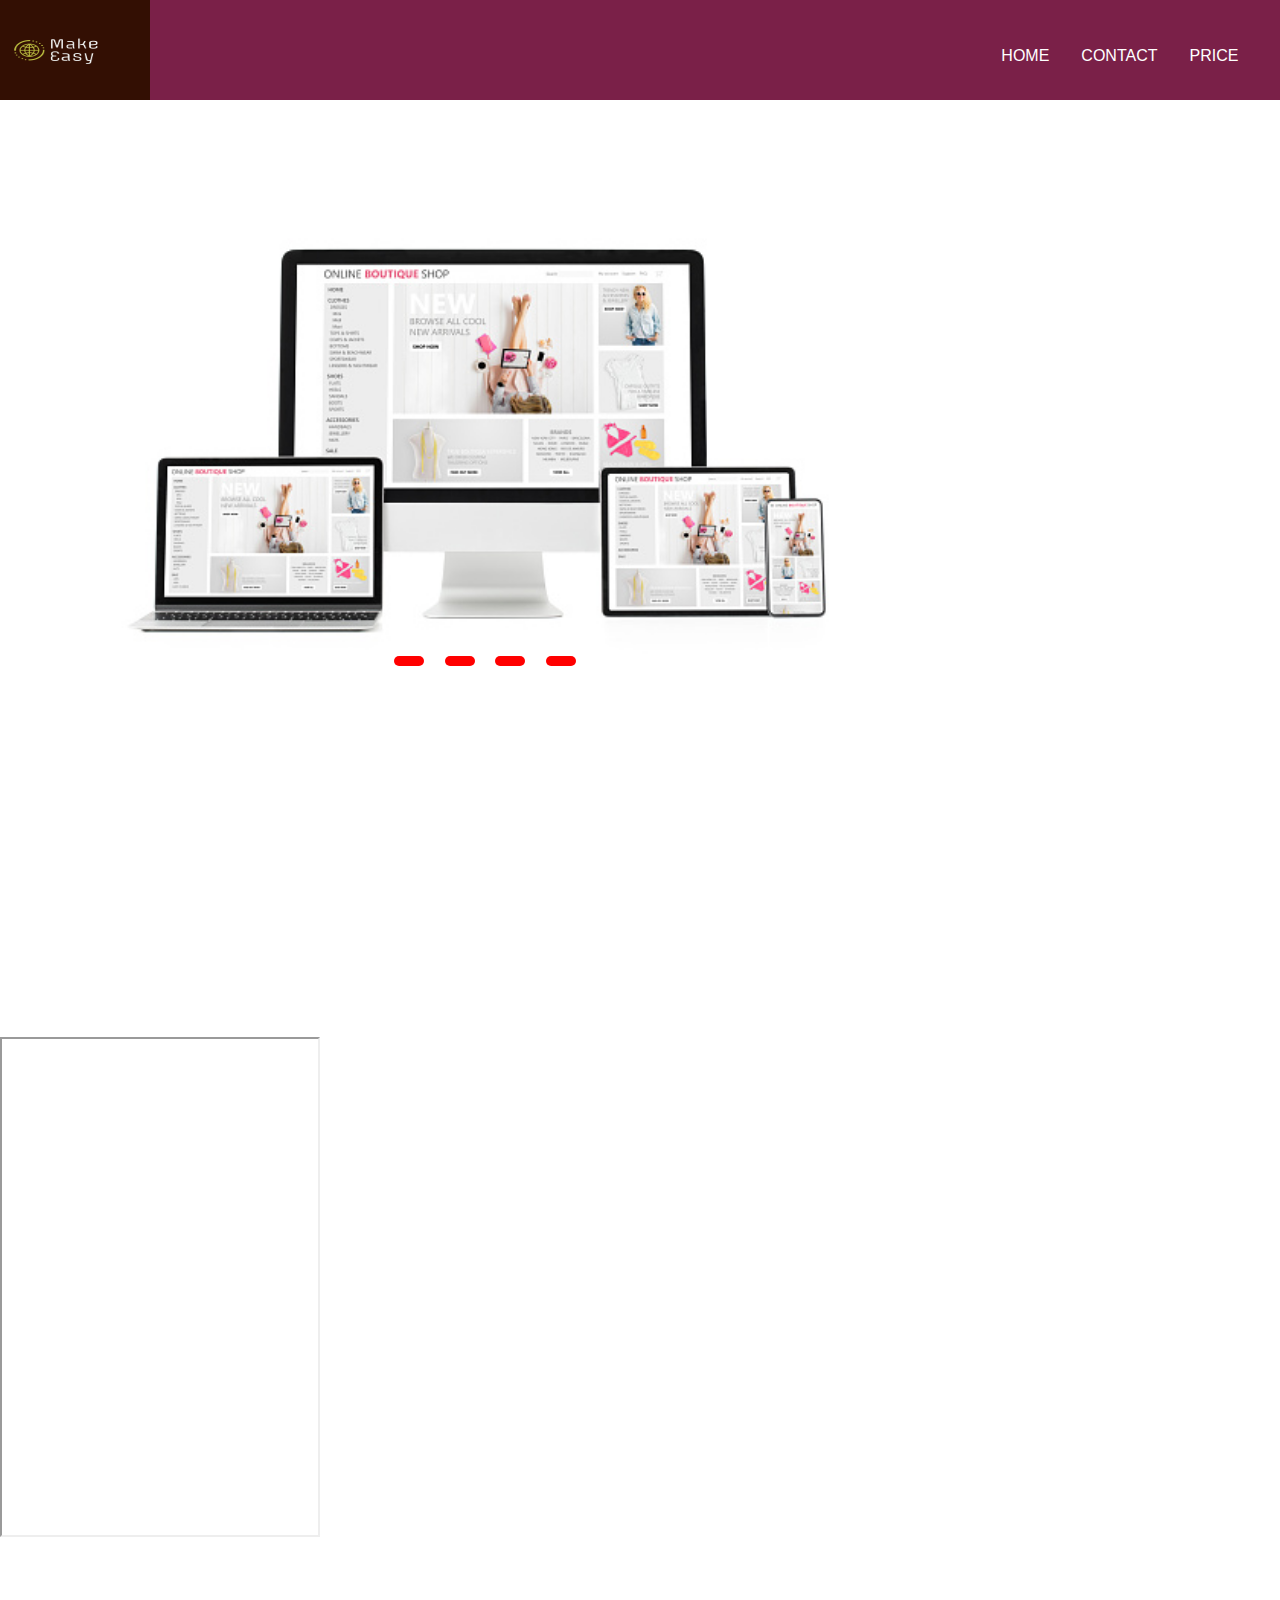
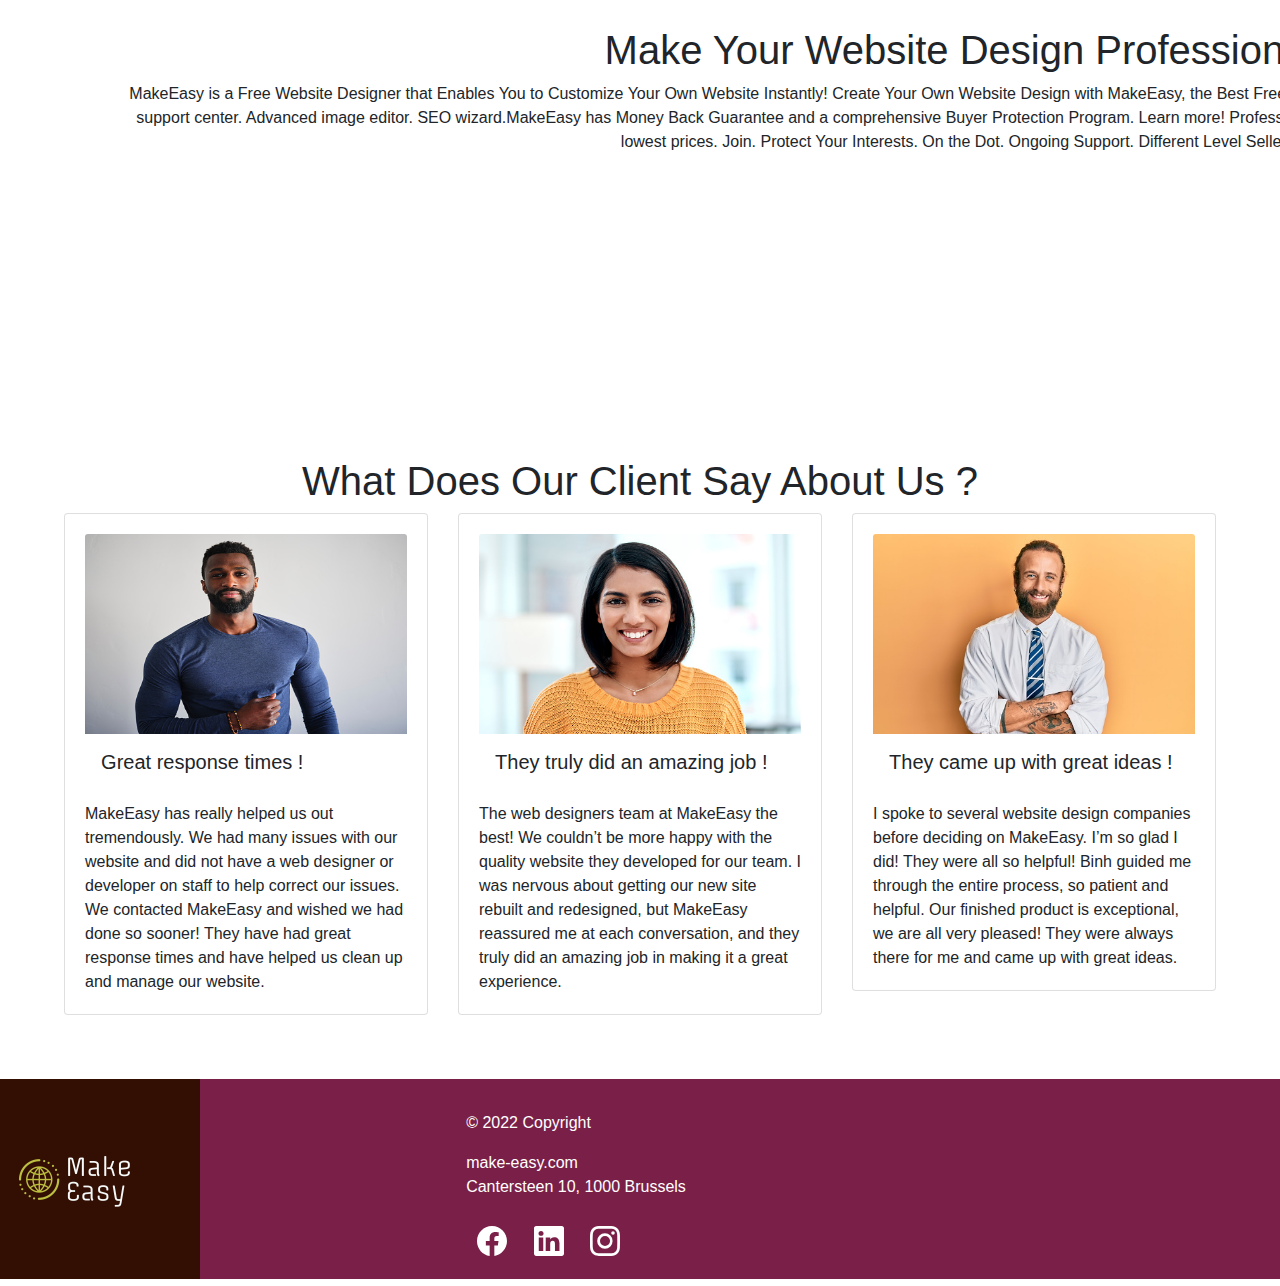
<file: Home.html>
<!DOCTYPE html>
<html lang="en">

<head>
	<meta charset="UTF-8">
	<meta http-equiv="X-UA-Compatible" content="IE=edge">
	<meta name="viewport" content="width=device-width, initial-scale=1.0">
	<link rel="stylesheet" href="style.css">
	<link rel="stylesheet" href="https://maxcdn.bootstrapcdn.com/bootstrap/4.0.0/css/bootstrap.min.css"
		integrity="sha384-Gn5384xqQ1aoWXA+058RXPxPg6fy4IWvTNh0E263XmFcJlSAwiGgFAW/dAiS6JXm" crossorigin="anonymous">
	<title>Home</title>
	<link rel="stylesheet" href="./css/home.css">

</head>

<body>
	<div class="header">
		<div class="logo-pic">
			<img src="images/e05235cdff1b4776928bc213862f4e3e (1).png" class="logo" />
		</div>
		<div>
			<ul class="nav justify-content-end">
				<li class="nav-item">
					<a class="nav-link active" href="/Home.html">HOME</a>
				</li>
				<li class="nav-item">
					<a class="nav-link" href="/Contact.html">CONTACT</a>
				</li>
				<li class="nav-item">
					<a class="nav-link" href="/Price.html">PRICE</a>
				</li>
			</ul>
		</div>
	</div>
	<div class="container">
		<div class="slider-holder">
			<span id="slider-image-1"></span>
			<span id="slider-image-2"></span>
			<span id="slider-image-3"></span>
			<span id="slider-image-4"></span>
			<div class="image-holder">
				<img src="images/slide1.jpeg" class="slider-image" />
				<img src="images/slide2.jpeg" class="slider-image" />
				<img src="images/slide3.jpeg" class="slider-image" />
				<img src="images/slide4.jpeg" class="slider-image" />
			</div>
			<div class="button-holder">
				<a href="#slider-image-1" class="slider-change"></a>
				<a href="#slider-image-2" class="slider-change"></a>
				<a href="#slider-image-3" class="slider-change"></a>
				<a href="#slider-image-4" class="slider-change"></a>
			</div>
		</div>
	</div>
	<aside>
		<iframe src="https://www.best10ecommercesitebuilders.com/index.php" width="320" height="500"></iframe>
	</aside>
	<section>
		<h1>Make Your Website Design Professional</h1>
		<p>MakeEasy is a Free Website Designer that Enables You to Customize Your Own Website Instantly!
			Create Your Own Website Design with MakeEasy, the Best Free Website Design. It's Easy. Top industry
			hosting. Easy-to-add blog. 24/7 support center. Advanced image editor. SEO wizard.MakeEasy has
			Money Back Guarantee and a comprehensive Buyer Protection Program. Learn more! Professional
			Website Designer. We provide you uncompromising quality at the lowest prices. Join. Protect
			Your Interests. On the Dot. Ongoing Support. Different Level Sellers.
		</p>
	</section>
	<div class="testimonial">
		<h1>What Does Our Client Say About Us ?</h1>
		<div class="row">
			<div class="col-sm-4">
				<div class="card">
					<div class="card-body">
						<img src="images/tes1.jpeg" class="card-img-top" alt="...">
						<h5 class="card-title">Great response times !</h5>
						<p class="card-text">MakeEasy has really helped us out tremendously. We had many issues with our
							website and did
							not have a web designer or developer on staff to help correct our issues. We contacted
							MakeEasy
							and wished we had done so sooner! They have had great response times and have helped us
							clean
							up and manage our website.
						</p>
					</div>
				</div>
			</div>
			<div class="col-sm-4">
				<div class="card">
					<div class="card-body">
						<img src="images/test3.jpeg" class="card-img-top" alt="...">
						<h5 class="card-title">They truly did an amazing job !</h5>
						<p class="card-text">The web designers team at MakeEasy the best! We couldn’t be more happy with
							the
							quality website they developed for our team. I was nervous about getting our new site
							rebuilt and redesigned, but MakeEasy reassured me at each conversation, and they truly
							did an amazing job in making it a great experience.
						</p>
					</div>
				</div>
			</div>
			<div class="col-sm-4">
				<div class="card">
					<div class="card-body">
						<img src="images/test2.jpeg" class="card-img-top" alt="...">
						<h5 class="card-title">They came up with great ideas !</h5>
						<p class="card-text">I spoke to several website design companies before deciding on MakeEasy.
							I’m so glad I did! They were all so helpful! Binh guided me through the entire
							process, so patient and helpful. Our finished product is exceptional,
							we are all very pleased! They were always there for me and came
							up with great ideas.</p>
					</div>
				</div>
			</div>
		</div>
	</div>
	<footer>
		<div class="logo-pic">
			<img src="images/e05235cdff1b4776928bc213862f4e3e (1).png" class="logo" />
		</div>
		<div class="footer-copyright">
			<p>© 2022 Copyright</p>
			<a href="https://make-easy.com/"> make-easy.com</a>
			<p>Cantersteen 10, 1000 Brussels</p>
			<a href="https://www.facebook.com/becode.org">
				<svg xmlns="http://www.w3.org/2000/svg" width="30" height="30" fill="white" class="bi bi-facebook"
					viewBox="0 0 16 16">
					<path
						d="M16 8.049c0-4.446-3.582-8.05-8-8.05C3.58 0-.002 3.603-.002 8.05c0 4.017 2.926 7.347 6.75 7.951v-5.625h-2.03V8.05H6.75V6.275c0-2.017 1.195-3.131 3.022-3.131.876 0 1.791.157 1.791.157v1.98h-1.009c-.993 0-1.303.621-1.303 1.258v1.51h2.218l-.354 2.326H9.25V16c3.824-.604 6.75-3.934 6.75-7.951z" />
				</svg>
			</a>
			<a href="https://www.linkedin.com/company/becode.org/" name="email">
				<svg xmlns="http://www.w3.org/2000/svg" width="30" height="30" fill="white" class="bi bi-linkedin"
					viewBox="0 0 16 16">
					<path
						d="M0 1.146C0 .513.526 0 1.175 0h13.65C15.474 0 16 .513 16 1.146v13.708c0 .633-.526 1.146-1.175 1.146H1.175C.526 16 0 15.487 0 14.854V1.146zm4.943 12.248V6.169H2.542v7.225h2.401zm-1.2-8.212c.837 0 1.358-.554 1.358-1.248-.015-.709-.52-1.248-1.342-1.248-.822 0-1.359.54-1.359 1.248 0 .694.521 1.248 1.327 1.248h.016zm4.908 8.212V9.359c0-.216.016-.432.08-.586.173-.431.568-.878 1.232-.878.869 0 1.216.662 1.216 1.634v3.865h2.401V9.25c0-2.22-1.184-3.252-2.764-3.252-1.274 0-1.845.7-2.165 1.193v.025h-.016a5.54 5.54 0 0 1 .016-.025V6.169h-2.4c.03.678 0 7.225 0 7.225h2.4z" />
				</svg>
			</a>
			<a href="https://www.instagram.com/becodeorg/" name="email">
				<svg xmlns="http://www.w3.org/2000/svg" width="30" height="30" fill="white" class="bi bi-instagram"
					viewBox="0 0 16 16">
					<path
						d="M8 0C5.829 0 5.556.01 4.703.048 3.85.088 3.269.222 2.76.42a3.917 3.917 0 0 0-1.417.923A3.927 3.927 0 0 0 .42 2.76C.222 3.268.087 3.85.048 4.7.01 5.555 0 5.827 0 8.001c0 2.172.01 2.444.048 3.297.04.852.174 1.433.372 1.942.205.526.478.972.923 1.417.444.445.89.719 1.416.923.51.198 1.09.333 1.942.372C5.555 15.99 5.827 16 8 16s2.444-.01 3.298-.048c.851-.04 1.434-.174 1.943-.372a3.916 3.916 0 0 0 1.416-.923c.445-.445.718-.891.923-1.417.197-.509.332-1.09.372-1.942C15.99 10.445 16 10.173 16 8s-.01-2.445-.048-3.299c-.04-.851-.175-1.433-.372-1.941a3.926 3.926 0 0 0-.923-1.417A3.911 3.911 0 0 0 13.24.42c-.51-.198-1.092-.333-1.943-.372C10.443.01 10.172 0 7.998 0h.003zm-.717 1.442h.718c2.136 0 2.389.007 3.232.046.78.035 1.204.166 1.486.275.373.145.64.319.92.599.28.28.453.546.598.92.11.281.24.705.275 1.485.039.843.047 1.096.047 3.231s-.008 2.389-.047 3.232c-.035.78-.166 1.203-.275 1.485a2.47 2.47 0 0 1-.599.919c-.28.28-.546.453-.92.598-.28.11-.704.24-1.485.276-.843.038-1.096.047-3.232.047s-2.39-.009-3.233-.047c-.78-.036-1.203-.166-1.485-.276a2.478 2.478 0 0 1-.92-.598 2.48 2.48 0 0 1-.6-.92c-.109-.281-.24-.705-.275-1.485-.038-.843-.046-1.096-.046-3.233 0-2.136.008-2.388.046-3.231.036-.78.166-1.204.276-1.486.145-.373.319-.64.599-.92.28-.28.546-.453.92-.598.282-.11.705-.24 1.485-.276.738-.034 1.024-.044 2.515-.045v.002zm4.988 1.328a.96.96 0 1 0 0 1.92.96.96 0 0 0 0-1.92zm-4.27 1.122a4.109 4.109 0 1 0 0 8.217 4.109 4.109 0 0 0 0-8.217zm0 1.441a2.667 2.667 0 1 1 0 5.334 2.667 2.667 0 0 1 0-5.334z" />
				</svg>
			</a>
		</div>
		<div class="iframe">
			<iframe
				src="https://www.google.com/maps/embed?pb=!1m18!1m12!1m3!1d2508.908093213908!2d3.7331567157527132!3d51.0363181795604!2m3!1f0!2f0!3f0!3m2!1i1024!2i768!4f13.1!3m3!1m2!1s0x47c371303845e6c3%3A0x5b2e3cdd97798a4b!2sSpaces%20-%20Ghent%2C%20Spaces%20Zuiderpoort!5e0!3m2!1sen!2sbe!4v1641309881808!5m2!1sen!2sbe"
				allowfullscreen="" loading="lazy"></iframe>
		</div>
	</footer>
</body>

</html>
</file>
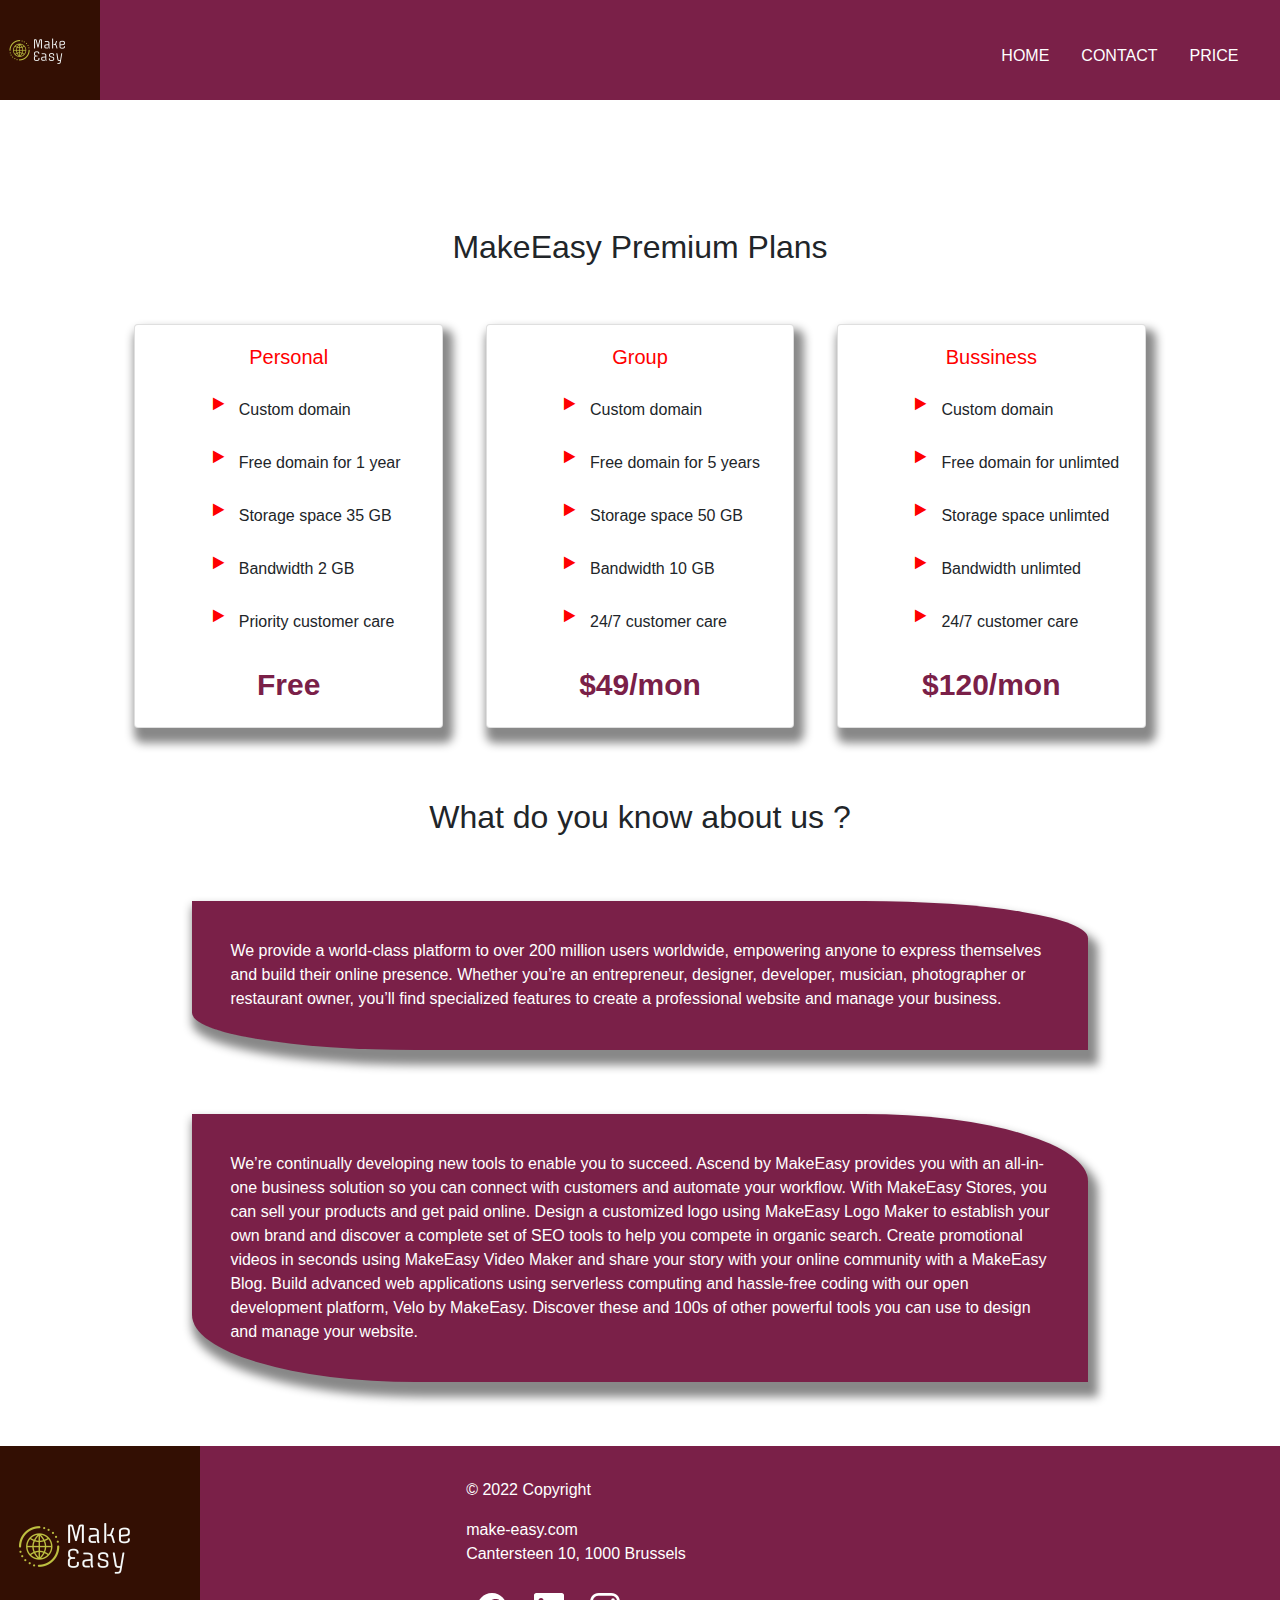
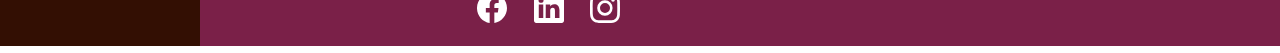
<file: Price.html>
<!DOCTYPE html>
<html lang="en">

<head>
	<meta charset="UTF-8">
	<meta http-equiv="X-UA-Compatible" content="IE=edge">
	<meta name="viewport" content="width=device-width, initial-scale=1.0">
	<link rel="stylesheet" href="./css/price.css">
	<link rel="stylesheet" href="https://maxcdn.bootstrapcdn.com/bootstrap/4.0.0/css/bootstrap.min.css"
		integrity="sha384-Gn5384xqQ1aoWXA+058RXPxPg6fy4IWvTNh0E263XmFcJlSAwiGgFAW/dAiS6JXm" crossorigin="anonymous">
	<title>Price</title>
</head>

<body>
	<!--Header-->
	<div class="header">
		<div class="logo-pic">
			<img src="images/e05235cdff1b4776928bc213862f4e3e (1).png" class="logo" />
		</div>
		<div>
			<ul class="nav justify-content-end">
				<li class="nav-item">
					<a class="nav-link active" href="/Home.html">HOME</a>
				</li>
				<li class="nav-item">
					<a class="nav-link" href="/Contact.html">CONTACT</a>
				</li>
				<li class="nav-item">
					<a class="nav-link" href="/Price.html">PRICE</a>
				</li>
			</ul>
		</div>
	</div>

	<!--Price-->
	<article class="price">
		<h2>MakeEasy Premium Plans</h2>
		<div class="row row-cols-1 row-cols-md-3 g-4">
			<div class="col">
				<div class="card">
					<div class="card-body">
						<h5 class="card-title">Personal</h5>
						<ul>
							<li>Custom domain</li>
							<li>Free domain for 1 year</li>
							<li>Storage space 35 GB</li>
							<li>Bandwidth 2 GB</li>
							<li>Priority customer care </li>
						</ul>
						<span>Free</span>
					</div>
				</div>
			</div>
			<div class="col">
				<div class="card">
					<div class="card-body">
						<h5 class="card-title">Group</h5>
						<ul>
							<li>Custom domain</li>
							<li>Free domain for 5 years</li>
							<li>Storage space 50 GB</li>
							<li>Bandwidth 10 GB</li>
							<li>24/7 customer care </li>
						</ul>
						<span>$49/mon</span>
					</div>
				</div>
			</div>
			<div class="col">
				<div class="card">
					<div class="card-body">
						<h5 class="card-title">Bussiness</h5>
						<ul>
							<li>Custom domain</li>
							<li>Free domain for unlimted</li>
							<li>Storage space unlimted</li>
							<li>Bandwidth unlimted</li>
							<li>24/7 customer care </li>
						</ul>
						<span>$120/mon</span>
					</div>
				</div>
			</div>
		</div>
	</article>

	<!--About us-->
	<article class="about-us">
		<h2>What do you know about us ?</h2>
		<div class="div1">
			We provide a world-class platform to over 200 million users worldwide, empowering anyone to express
			themselves
			and build their online presence. Whether you’re an entrepreneur, designer, developer, musician, photographer
			or
			restaurant owner, you’ll find specialized features to create a professional website and manage your
			business.
		</div>
		<div class="div2">
			We’re continually developing new tools to enable you to succeed. Ascend by MakeEasy provides you with an
			all-in-one business solution so you can connect with customers and automate your workflow. With MakeEasy
			Stores, you can sell your products and get paid online. Design a customized logo using MakeEasy Logo Maker
			to establish your own brand and discover a complete set of SEO tools to help you compete in organic
			search. Create promotional videos in seconds using MakeEasy Video Maker and share your story with your
			online community with a MakeEasy Blog. Build advanced web applications using serverless computing and
			hassle-free coding with our open development platform, Velo by MakeEasy.
			Discover these and 100s of other powerful tools you can use to design and manage your website.
		</div>
	</article>


	<!--Footer-->
	<footer>
		<div class="logo-pic">
			<img src="images/e05235cdff1b4776928bc213862f4e3e (1).png" class="logo" />
		</div>
		<div class="footer-copyright">
			<p>© 2022 Copyright</p>
			<a href="https://make-easy.com/"> make-easy.com</a>
			<p>Cantersteen 10, 1000 Brussels</p>
			<a href="https://www.facebook.com/becode.org">
				<svg xmlns="http://www.w3.org/2000/svg" width="30" height="30" fill="white" class="bi bi-facebook"
					viewBox="0 0 16 16">
					<path
						d="M16 8.049c0-4.446-3.582-8.05-8-8.05C3.58 0-.002 3.603-.002 8.05c0 4.017 2.926 7.347 6.75 7.951v-5.625h-2.03V8.05H6.75V6.275c0-2.017 1.195-3.131 3.022-3.131.876 0 1.791.157 1.791.157v1.98h-1.009c-.993 0-1.303.621-1.303 1.258v1.51h2.218l-.354 2.326H9.25V16c3.824-.604 6.75-3.934 6.75-7.951z" />
				</svg>
			</a>
			<a href="https://www.linkedin.com/company/becode.org/" name="email">
				<svg xmlns="http://www.w3.org/2000/svg" width="30" height="30" fill="white" class="bi bi-linkedin"
					viewBox="0 0 16 16">
					<path
						d="M0 1.146C0 .513.526 0 1.175 0h13.65C15.474 0 16 .513 16 1.146v13.708c0 .633-.526 1.146-1.175 1.146H1.175C.526 16 0 15.487 0 14.854V1.146zm4.943 12.248V6.169H2.542v7.225h2.401zm-1.2-8.212c.837 0 1.358-.554 1.358-1.248-.015-.709-.52-1.248-1.342-1.248-.822 0-1.359.54-1.359 1.248 0 .694.521 1.248 1.327 1.248h.016zm4.908 8.212V9.359c0-.216.016-.432.08-.586.173-.431.568-.878 1.232-.878.869 0 1.216.662 1.216 1.634v3.865h2.401V9.25c0-2.22-1.184-3.252-2.764-3.252-1.274 0-1.845.7-2.165 1.193v.025h-.016a5.54 5.54 0 0 1 .016-.025V6.169h-2.4c.03.678 0 7.225 0 7.225h2.4z" />
				</svg>
			</a>
			<a href="https://www.instagram.com/becodeorg/" name="email">
				<svg xmlns="http://www.w3.org/2000/svg" width="30" height="30" fill="white" class="bi bi-instagram"
					viewBox="0 0 16 16">
					<path
						d="M8 0C5.829 0 5.556.01 4.703.048 3.85.088 3.269.222 2.76.42a3.917 3.917 0 0 0-1.417.923A3.927 3.927 0 0 0 .42 2.76C.222 3.268.087 3.85.048 4.7.01 5.555 0 5.827 0 8.001c0 2.172.01 2.444.048 3.297.04.852.174 1.433.372 1.942.205.526.478.972.923 1.417.444.445.89.719 1.416.923.51.198 1.09.333 1.942.372C5.555 15.99 5.827 16 8 16s2.444-.01 3.298-.048c.851-.04 1.434-.174 1.943-.372a3.916 3.916 0 0 0 1.416-.923c.445-.445.718-.891.923-1.417.197-.509.332-1.09.372-1.942C15.99 10.445 16 10.173 16 8s-.01-2.445-.048-3.299c-.04-.851-.175-1.433-.372-1.941a3.926 3.926 0 0 0-.923-1.417A3.911 3.911 0 0 0 13.24.42c-.51-.198-1.092-.333-1.943-.372C10.443.01 10.172 0 7.998 0h.003zm-.717 1.442h.718c2.136 0 2.389.007 3.232.046.78.035 1.204.166 1.486.275.373.145.64.319.92.599.28.28.453.546.598.92.11.281.24.705.275 1.485.039.843.047 1.096.047 3.231s-.008 2.389-.047 3.232c-.035.78-.166 1.203-.275 1.485a2.47 2.47 0 0 1-.599.919c-.28.28-.546.453-.92.598-.28.11-.704.24-1.485.276-.843.038-1.096.047-3.232.047s-2.39-.009-3.233-.047c-.78-.036-1.203-.166-1.485-.276a2.478 2.478 0 0 1-.92-.598 2.48 2.48 0 0 1-.6-.92c-.109-.281-.24-.705-.275-1.485-.038-.843-.046-1.096-.046-3.233 0-2.136.008-2.388.046-3.231.036-.78.166-1.204.276-1.486.145-.373.319-.64.599-.92.28-.28.546-.453.92-.598.282-.11.705-.24 1.485-.276.738-.034 1.024-.044 2.515-.045v.002zm4.988 1.328a.96.96 0 1 0 0 1.92.96.96 0 0 0 0-1.92zm-4.27 1.122a4.109 4.109 0 1 0 0 8.217 4.109 4.109 0 0 0 0-8.217zm0 1.441a2.667 2.667 0 1 1 0 5.334 2.667 2.667 0 0 1 0-5.334z" />
				</svg>
			</a>
		</div>
		<div class="iframe">
			<iframe
				src="https://www.google.com/maps/embed?pb=!1m18!1m12!1m3!1d2508.908093213908!2d3.7331567157527132!3d51.0363181795604!2m3!1f0!2f0!3f0!3m2!1i1024!2i768!4f13.1!3m3!1m2!1s0x47c371303845e6c3%3A0x5b2e3cdd97798a4b!2sSpaces%20-%20Ghent%2C%20Spaces%20Zuiderpoort!5e0!3m2!1sen!2sbe!4v1641309881808!5m2!1sen!2sbe"
				allowfullscreen="" loading="lazy"></iframe>
		</div>
	</footer>
</body>

</html>
</file>
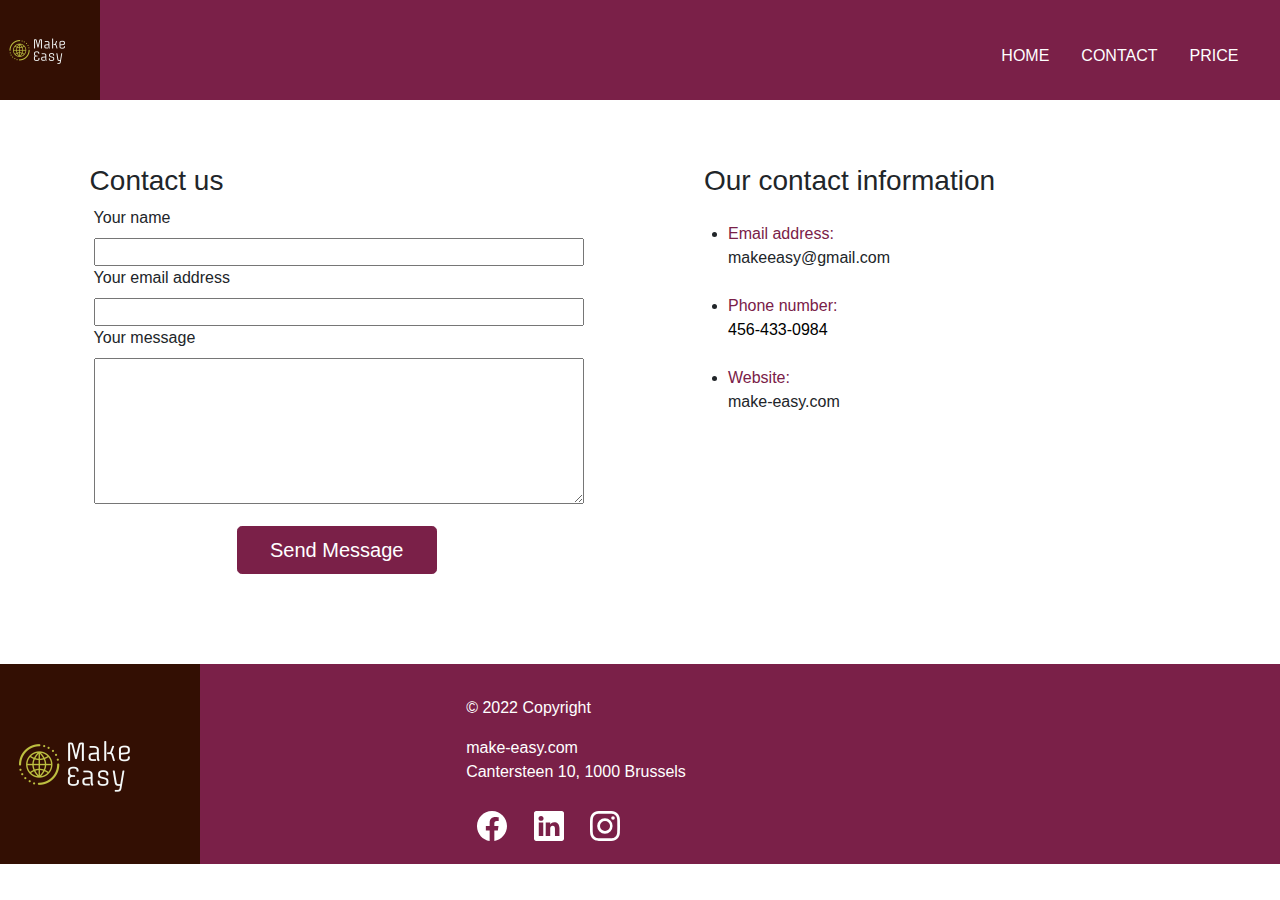
<file: html/Contact.html>
<!DOCTYPE html>
<html lang="en">

<head>
	<meta charset="UTF-8">
	<meta http-equiv="X-UA-Compatible" content="IE=edge">
	<meta name="viewport" content="width=device-width, initial-scale=1.0">
	<link rel="stylesheet" href="../css/contact.css">
	<link rel="stylesheet" href="https://maxcdn.bootstrapcdn.com/bootstrap/4.0.0/css/bootstrap.min.css" integrity="sha384-Gn5384xqQ1aoWXA+058RXPxPg6fy4IWvTNh0E263XmFcJlSAwiGgFAW/dAiS6JXm" crossorigin="anonymous">
	<title>Contact</title>
</head>

<body>
	<div class="header">
		<div class="logo-pic">
			<img src="../images/e05235cdff1b4776928bc213862f4e3e (1).png" class="logo" />
		</div>
		<div>
			<ul class="nav justify-content-end">
				<li class="nav-item">
					<a class="nav-link active" href="./Home.html">HOME</a>
				</li>
				<li class="nav-item">
					<a class="nav-link" href="./Contact.html">CONTACT</a>
				</li>
				<li class="nav-item">
					<a class="nav-link" href="./Price.html">PRICE</a>
				</li>
			</ul>
		</div>
	</div>
	<div class="container-1">
		<div class="container-2">
			<div class="fcf-body">
				<div id="fcf-form col-lg-5">
					<h3 class="fcf-h3">Contact us</h3>
					<form id="fcf-form-id" class="fcf-form-class pl-1 " method="post" action="contact-form-process.php">
						<div class="fcf-form-group">
							<label for="Name" class="fcf-label">Your name</label>
							<div class="fcf-input-group">
								<input type="text" id="Name" name="Name" class="fcf-form-control" required>
							</div>
						</div>
						<div class="fcf-form-group">
							<label for="Email" class="fcf-label">Your email address</label>
							<div class="fcf-input-group">
								<input type="email" id="Email" name="Email" class="fcf-form-control" required>
							</div>
						</div>
						<div class="fcf-form-group">
							<label for="Message" class="fcf-label">Your message</label>
							<div class="fcf-input-group">
								<textarea id="Message" name="Message" class="fcf-form-control" rows="6" maxlength="3000" required></textarea>
							</div>
						</div>
						<div class="fcf-form-group">
							<button type="submit" id="fcf-button" class="btn btn-primary btn-lg">Send Message</button>
						</div>
					</form>
				</div>
			</div>
		</div>
		<div class="Contact-information">
			<h3 class="our-contact mb-4">Our contact information</h3>
			<ul class="pl-4">
				<li><span>Email address:</span><br>makeeasy@gmail.com</li>
				<br>
				<li><span>Phone number:</span><br><a class="phone" href="tel:456 433 0984">456-433-0984</a></li>
				<br>
				<li><span>Website:</span><br>make-easy.com</li>
			</ul>
		</div>
	</div>
	</div>
	<footer>
		<div class="logo-pic">
			<img src="../images/e05235cdff1b4776928bc213862f4e3e (1).png" class="logo" />
		</div>
		<div class="footer-copyright">
			<p>© 2022 Copyright</p>
			<a href="https://make-easy.com/"> make-easy.com</a>
			<p>Cantersteen 10, 1000 Brussels</p>
			<a href="https://www.facebook.com/becode.org">
				<svg xmlns="http://www.w3.org/2000/svg" width="30" height="30" fill="white" class="bi bi-facebook" viewBox="0 0 16 16">
					<path d="M16 8.049c0-4.446-3.582-8.05-8-8.05C3.58 0-.002 3.603-.002 8.05c0 4.017 2.926 7.347 6.75 7.951v-5.625h-2.03V8.05H6.75V6.275c0-2.017 1.195-3.131 3.022-3.131.876 0 1.791.157 1.791.157v1.98h-1.009c-.993 0-1.303.621-1.303 1.258v1.51h2.218l-.354 2.326H9.25V16c3.824-.604 6.75-3.934 6.75-7.951z" />
				</svg>
			</a>
			<a href="https://www.linkedin.com/company/becode.org/" name="email">
				<svg xmlns="http://www.w3.org/2000/svg" width="30" height="30" fill="white" class="bi bi-linkedin" viewBox="0 0 16 16">
					<path d="M0 1.146C0 .513.526 0 1.175 0h13.65C15.474 0 16 .513 16 1.146v13.708c0 .633-.526 1.146-1.175 1.146H1.175C.526 16 0 15.487 0 14.854V1.146zm4.943 12.248V6.169H2.542v7.225h2.401zm-1.2-8.212c.837 0 1.358-.554 1.358-1.248-.015-.709-.52-1.248-1.342-1.248-.822 0-1.359.54-1.359 1.248 0 .694.521 1.248 1.327 1.248h.016zm4.908 8.212V9.359c0-.216.016-.432.08-.586.173-.431.568-.878 1.232-.878.869 0 1.216.662 1.216 1.634v3.865h2.401V9.25c0-2.22-1.184-3.252-2.764-3.252-1.274 0-1.845.7-2.165 1.193v.025h-.016a5.54 5.54 0 0 1 .016-.025V6.169h-2.4c.03.678 0 7.225 0 7.225h2.4z" />
				</svg>
			</a>
			<a href="https://www.instagram.com/becodeorg/" name="email">
				<svg xmlns="http://www.w3.org/2000/svg" width="30" height="30" fill="white" class="bi bi-instagram" viewBox="0 0 16 16">
					<path d="M8 0C5.829 0 5.556.01 4.703.048 3.85.088 3.269.222 2.76.42a3.917 3.917 0 0 0-1.417.923A3.927 3.927 0 0 0 .42 2.76C.222 3.268.087 3.85.048 4.7.01 5.555 0 5.827 0 8.001c0 2.172.01 2.444.048 3.297.04.852.174 1.433.372 1.942.205.526.478.972.923 1.417.444.445.89.719 1.416.923.51.198 1.09.333 1.942.372C5.555 15.99 5.827 16 8 16s2.444-.01 3.298-.048c.851-.04 1.434-.174 1.943-.372a3.916 3.916 0 0 0 1.416-.923c.445-.445.718-.891.923-1.417.197-.509.332-1.09.372-1.942C15.99 10.445 16 10.173 16 8s-.01-2.445-.048-3.299c-.04-.851-.175-1.433-.372-1.941a3.926 3.926 0 0 0-.923-1.417A3.911 3.911 0 0 0 13.24.42c-.51-.198-1.092-.333-1.943-.372C10.443.01 10.172 0 7.998 0h.003zm-.717 1.442h.718c2.136 0 2.389.007 3.232.046.78.035 1.204.166 1.486.275.373.145.64.319.92.599.28.28.453.546.598.92.11.281.24.705.275 1.485.039.843.047 1.096.047 3.231s-.008 2.389-.047 3.232c-.035.78-.166 1.203-.275 1.485a2.47 2.47 0 0 1-.599.919c-.28.28-.546.453-.92.598-.28.11-.704.24-1.485.276-.843.038-1.096.047-3.232.047s-2.39-.009-3.233-.047c-.78-.036-1.203-.166-1.485-.276a2.478 2.478 0 0 1-.92-.598 2.48 2.48 0 0 1-.6-.92c-.109-.281-.24-.705-.275-1.485-.038-.843-.046-1.096-.046-3.233 0-2.136.008-2.388.046-3.231.036-.78.166-1.204.276-1.486.145-.373.319-.64.599-.92.28-.28.546-.453.92-.598.282-.11.705-.24 1.485-.276.738-.034 1.024-.044 2.515-.045v.002zm4.988 1.328a.96.96 0 1 0 0 1.92.96.96 0 0 0 0-1.92zm-4.27 1.122a4.109 4.109 0 1 0 0 8.217 4.109 4.109 0 0 0 0-8.217zm0 1.441a2.667 2.667 0 1 1 0 5.334 2.667 2.667 0 0 1 0-5.334z" />
				</svg>
			</a>
		</div>
		<div class="iframe">
			<iframe src="https://www.google.com/maps/embed?pb=!1m18!1m12!1m3!1d2508.908093213908!2d3.7331567157527132!3d51.0363181795604!2m3!1f0!2f0!3f0!3m2!1i1024!2i768!4f13.1!3m3!1m2!1s0x47c371303845e6c3%3A0x5b2e3cdd97798a4b!2sSpaces%20-%20Ghent%2C%20Spaces%20Zuiderpoort!5e0!3m2!1sen!2sbe!4v1641309881808!5m2!1sen!2sbe" allowfullscreen="" loading="lazy"></iframe>
		</div>
	</footer>
</body>
</html>
</file>
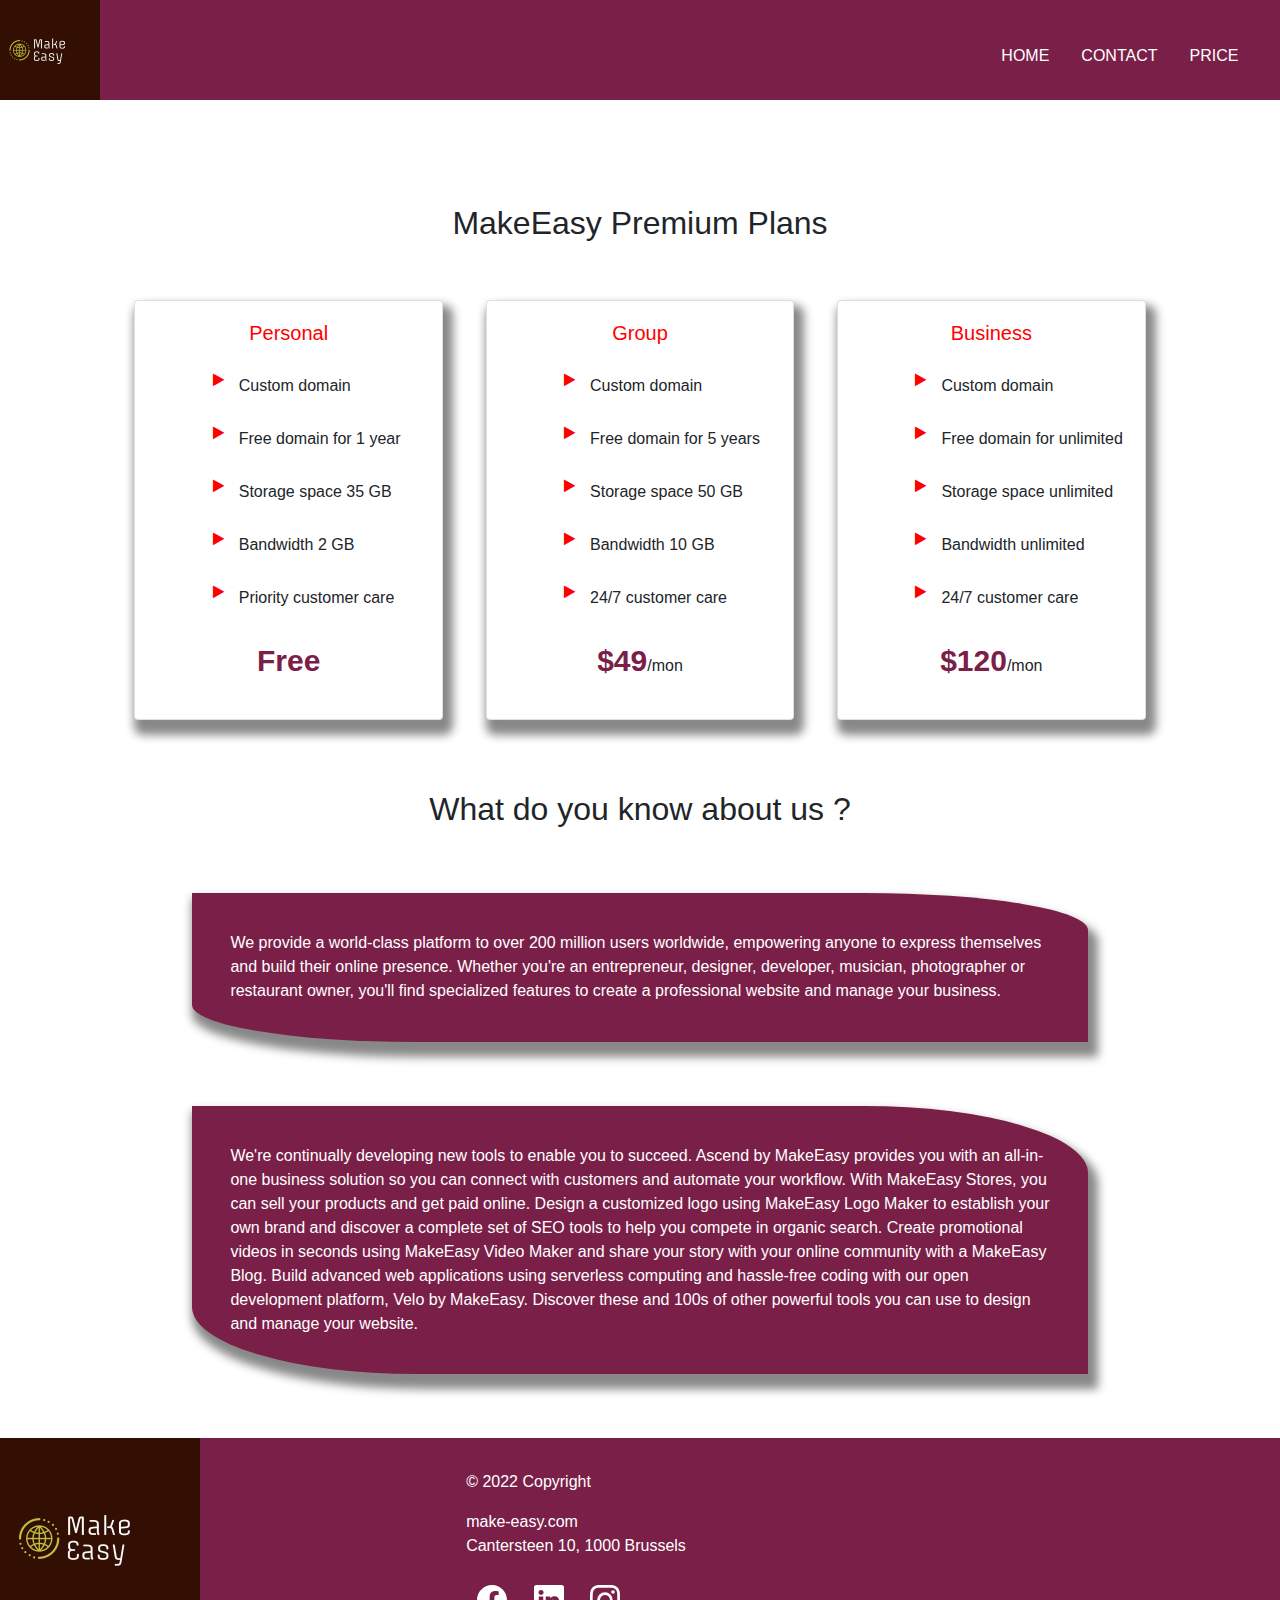
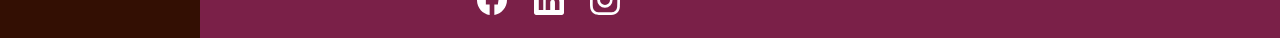
<file: html/Price.html>
<!DOCTYPE html>
<html lang="en">

<head>
	<meta charset="UTF-8">
	<meta http-equiv="X-UA-Compatible" content="IE=edge">
	<meta name="viewport" content="width=device-width, initial-scale=1.0">
    <meta name="description" content="web-shop"/>
	<link rel="stylesheet" href="../css/price.css">
	<link rel="stylesheet" href="https://maxcdn.bootstrapcdn.com/bootstrap/4.0.0/css/bootstrap.min.css"
		integrity="sha384-Gn5384xqQ1aoWXA+058RXPxPg6fy4IWvTNh0E263XmFcJlSAwiGgFAW/dAiS6JXm" crossorigin="anonymous">
	<title>Price</title>
</head>

<body>
	<!--Header-->
	<div class="header">
		<div class="logo-pic">
			<img src="../images/e05235cdff1b4776928bc213862f4e3e (1).png" alt="Logo" class="logo" />
		</div>
		<div>
			<ul class="nav justify-content-end">
				<li class="nav-item">
					<a class="nav-link active" href="./Home.html">HOME</a>
				</li>
				<li class="nav-item">
					<a class="nav-link" href="./Contact.html">CONTACT</a>
				</li>
				<li class="nav-item">
					<a class="nav-link" href="./Price.html">PRICE</a>
				</li>
			</ul>
		</div>
		<!--Price-->
		<article class="price">
			<h2>MakeEasy Premium Plans</h2>
			<div class="row row-cols-1 row-cols-md-3 g-4">
				<div class="col-lg-4  col-md-12 col-sm-12">
					<div class="card">
						<div class="card-body">
							<h5 class="card-title">Personal</h5>
							<ul>
								<li>Custom domain</li>
								<li>Free domain for 1 year</li>
								<li>Storage space 35 GB</li>
								<li>Bandwidth 2 GB</li>
								<li>Priority customer care </li>
							</ul>
							<p><span class="span">Free</span></p>
						</div>
					</div>
				</div>
				<div class="col-lg-4  col-md-12 col-sm-12">
					<div class="card">
						<div class="card-body">
							<h5 class="card-title">Group</h5>
							<ul>
								<li>Custom domain</li>
								<li>Free domain for 5 years</li>
								<li>Storage space 50 GB</li>
								<li>Bandwidth 10 GB</li>
								<li>24/7 customer care </li>
							</ul>
							<p><span class="span">$49</span>/mon</p>
						</div>
					</div>
				</div>
				<div class="col-lg-4  col-md-12 col-sm-12">
					<div class="card">
						<div class="card-body">
							<h5 class="card-title">Business</h5>
							<ul>
								<li>Custom domain</li>
								<li>Free domain for unlimited</li>
								<li>Storage space unlimited</li>
								<li>Bandwidth unlimited</li>
								<li>24/7 customer care </li>
							</ul>
							<p><span class="span">$120</span>/mon</p>
						</div>
					</div>
				</div>
			</div>
		</article>
		<!--About us-->
		<article class="about-us">
			<h2>What do you know about us ?</h2>
			<div class="div1">
				We provide a world-class platform to over 200 million users worldwide, empowering anyone to express
				themselves
				and build their online presence. Whether you're an entrepreneur, designer, developer, musician,
				photographer
				or
				restaurant owner, you'll find specialized features to create a professional website and manage your
				business.
			</div>
			<div class="div2">
				We're continually developing new tools to enable you to succeed. Ascend by MakeEasy provides you with an
				all-in-one business solution so you can connect with customers and automate your workflow. With MakeEasy
				Stores, you can sell your products and get paid online. Design a customized logo using MakeEasy Logo
				Maker
				to establish your own brand and discover a complete set of SEO tools to help you compete in organic
				search. Create promotional videos in seconds using MakeEasy Video Maker and share your story with your
				online community with a MakeEasy Blog. Build advanced web applications using serverless computing and
				hassle-free coding with our open development platform, Velo by MakeEasy.
				Discover these and 100s of other powerful tools you can use to design and manage your website.
			</div>
		</article>
		<!--Footer-->
		<footer>
			<div class="logo-pic">
				<img src="../images/e05235cdff1b4776928bc213862f4e3e (1).png" class="logo" alt="Logo" />
			</div>
			<div class="footer-copyright">
				<p>© 2022 Copyright</p>
				<a href="https://make-easy.com/"> make-easy.com</a>
				<p>Cantersteen 10, 1000 Brussels</p>
				<a href="https://www.facebook.com/becode.org" name="social-media">
					<svg xmlns="http://www.w3.org/2000/svg" width="30" height="30" fill="white" class="bi bi-facebook"
						viewBox="0 0 16 16">
						<path d="M16 8.049c0-4.446-3.582-8.05-8-8.05C3.58 0-.002 3.603-.002 8.05c0 4.017 2.926 7.347 6.75 7.951v-5.625h-2.03V8.05H6.75V6.275c0-2.017 1.195-3.131 3.022-3.131.876 0 1.791.157 1.791.157v1.98h-1.009c-.993 0-1.303.621-1.303 1.258v1.51h2.218l-.354 2.326H9.25V16c3.824-.604 6.75-3.934 6.75-7.951z" />
					</svg>
				</a>
				<a href="https://www.linkedin.com/company/becode.org/" name="social-media">
					<svg xmlns="http://www.w3.org/2000/svg" width="30" height="30" fill="white" class="bi bi-linkedin" viewBox="0 0 16 16">
						<path d="M0 1.146C0 .513.526 0 1.175 0h13.65C15.474 0 16 .513 16 1.146v13.708c0 .633-.526 1.146-1.175 1.146H1.175C.526 16 0 15.487 0 14.854V1.146zm4.943 12.248V6.169H2.542v7.225h2.401zm-1.2-8.212c.837 0 1.358-.554 1.358-1.248-.015-.709-.52-1.248-1.342-1.248-.822 0-1.359.54-1.359 1.248 0 .694.521 1.248 1.327 1.248h.016zm4.908 8.212V9.359c0-.216.016-.432.08-.586.173-.431.568-.878 1.232-.878.869 0 1.216.662 1.216 1.634v3.865h2.401V9.25c0-2.22-1.184-3.252-2.764-3.252-1.274 0-1.845.7-2.165 1.193v.025h-.016a5.54 5.54 0 0 1 .016-.025V6.169h-2.4c.03.678 0 7.225 0 7.225h2.4z" />
					</svg>
				</a>
				<a href="https://www.instagram.com/becodeorg/" name="social-media">
					<svg xmlns="http://www.w3.org/2000/svg" width="30" height="30" fill="white" class="bi bi-instagram" viewBox="0 0 16 16">
						<path d="M8 0C5.829 0 5.556.01 4.703.048 3.85.088 3.269.222 2.76.42a3.917 3.917 0 0 0-1.417.923A3.927 3.927 0 0 0 .42 2.76C.222 3.268.087 3.85.048 4.7.01 5.555 0 5.827 0 8.001c0 2.172.01 2.444.048 3.297.04.852.174 1.433.372 1.942.205.526.478.972.923 1.417.444.445.89.719 1.416.923.51.198 1.09.333 1.942.372C5.555 15.99 5.827 16 8 16s2.444-.01 3.298-.048c.851-.04 1.434-.174 1.943-.372a3.916 3.916 0 0 0 1.416-.923c.445-.445.718-.891.923-1.417.197-.509.332-1.09.372-1.942C15.99 10.445 16 10.173 16 8s-.01-2.445-.048-3.299c-.04-.851-.175-1.433-.372-1.941a3.926 3.926 0 0 0-.923-1.417A3.911 3.911 0 0 0 13.24.42c-.51-.198-1.092-.333-1.943-.372C10.443.01 10.172 0 7.998 0h.003zm-.717 1.442h.718c2.136 0 2.389.007 3.232.046.78.035 1.204.166 1.486.275.373.145.64.319.92.599.28.28.453.546.598.92.11.281.24.705.275 1.485.039.843.047 1.096.047 3.231s-.008 2.389-.047 3.232c-.035.78-.166 1.203-.275 1.485a2.47 2.47 0 0 1-.599.919c-.28.28-.546.453-.92.598-.28.11-.704.24-1.485.276-.843.038-1.096.047-3.232.047s-2.39-.009-3.233-.047c-.78-.036-1.203-.166-1.485-.276a2.478 2.478 0 0 1-.92-.598 2.48 2.48 0 0 1-.6-.92c-.109-.281-.24-.705-.275-1.485-.038-.843-.046-1.096-.046-3.233 0-2.136.008-2.388.046-3.231.036-.78.166-1.204.276-1.486.145-.373.319-.64.599-.92.28-.28.546-.453.92-.598.282-.11.705-.24 1.485-.276.738-.034 1.024-.044 2.515-.045v.002zm4.988 1.328a.96.96 0 1 0 0 1.92.96.96 0 0 0 0-1.92zm-4.27 1.122a4.109 4.109 0 1 0 0 8.217 4.109 4.109 0 0 0 0-8.217zm0 1.441a2.667 2.667 0 1 1 0 5.334 2.667 2.667 0 0 1 0-5.334z" />
					</svg>
				</a>
			</div>
			<div class="iframe">
				<iframe
					src="https://www.google.com/maps/embed?pb=!1m18!1m12!1m3!1d2508.908093213908!2d3.7331567157527132!3d51.0363181795604!2m3!1f0!2f0!3f0!3m2!1i1024!2i768!4f13.1!3m3!1m2!1s0x47c371303845e6c3%3A0x5b2e3cdd97798a4b!2sSpaces%20-%20Ghent%2C%20Spaces%20Zuiderpoort!5e0!3m2!1sen!2sbe!4v1641309881808!5m2!1sen!2sbe" 
                    allowfullscreen="" loading="lazy" title="map">
                </iframe>
			</div>
		</footer>
</body>
</html>
</file>
<file: style.css>
* {
  margin: 0;
  padding: 0;
}

body .header {
  height: 100px;
  background-color: #7A2048;
}

body .logo {
  width: 150px;
  height: 100px;
}

body .nav {
  margin: -5% 2% 0 0;
}

body .nav a {
  color: white;
}

body .nav a:hover {
  color: yellow;
  -webkit-transform: scale(1.5);
          transform: scale(1.5);
}

body .container {
  display: -ms-grid;
  display: grid;
  -ms-grid-columns: 70% 30%;
      grid-template-columns: 70% 30%;
  grid-gap: 5%;
  height: auto;
}

body aside {
  margin: 25% 5% 5% 0;
  height: 500px;
}

body section {
  margin: 0 -50% 20% 0;
  -ms-grid-columns: 80%;
      grid-template-columns: 80%;
  height: 200px;
  text-align: center;
  padding: 2% 10% 2% 10%;
  font-family: Verdana, Geneva, Tahoma, sans-serif;
}

body img {
  width: 800px;
  height: 500px;
}

body .slider-holder {
  width: 800px;
  height: 500px;
  text-align: center;
  overflow: hidden;
  margin: 10% 0 5% 0;
}

body .image-holder {
  width: 3500px;
  height: 400px;
  clear: both;
  position: relative;
  -webkit-transition: left 0.5s;
  transition: left 0.5s;
}

body .slider-image {
  float: left;
  margin: 0px;
  padding: 0px;
  position: relative;
}

body #slider-image-1:target ~ .image-holder {
  left: 0px;
}

body #slider-image-2:target ~ .image-holder {
  left: -800px;
}

body #slider-image-3:target ~ .image-holder {
  left: -1600px;
}

body #slider-image-4:target ~ .image-holder {
  left: -2400px;
}

body .button-holder {
  position: relative;
  top: -30px;
}

body .button-holder a {
  width: 50px;
}

body .slider-change {
  display: inline-block;
  height: 10px;
  width: 10px;
  border-radius: 5px;
  background-color: red;
}

body .testimonial {
  margin: 5%;
}

body h1 {
  text-align: center;
}

body .card-img-top {
  width: 100%;
  height: 200px;
}

body footer {
  height: auto;
  min-height: 100px;
  background-color: #7A2048;
  display: -ms-grid;
  display: grid;
  -ms-grid-columns: 20% 50% 30%;
      grid-template-columns: 20% 50% 30%;
  color: white;
}

body footer .logo {
  width: auto;
  height: auto;
}

body footer iframe {
  -ms-grid-column-align: end;
      justify-self: end;
  height: 100%;
  width: 95%;
  border: none;
}

body footer .footer-copyright {
  -ms-grid-column-align: center;
      justify-self: center;
  padding-top: 5%;
}

body footer .footer-copyright a {
  text-decoration: none;
  color: white;
}

body footer .socialMedia {
  width: 50px;
  height: 50px;
}

body footer svg {
  margin: 5%;
}

body .header1 {
  height: auto;
  width: 100px;
  background-color: #7A2048;
}
/*# sourceMappingURL=style.css.map */
</file>
<file: css/home.css>
* {
  margin: 0;
  padding: 0;
}

body .header {
  width: 100%;
  height: 100px;
  background-color: #7A2048;
}

body .logo {
  width: auto;
  height: 100px;
}

body .nav {
  margin: -5% 2% 0 0;
}

body .nav a {
  color: white;
}

body .nav a:hover {
  color: yellow;
  -webkit-transform: scale(1.5);
          transform: scale(1.5);
}

body footer {
  height: auto;
  min-height: 100px;
  background-color: #7A2048;
  display: -ms-grid;
  display: grid;
  -ms-grid-columns: 20% 50% 30%;
      grid-template-columns: 20% 50% 30%;
  color: white;
}

body footer .logo {
  width: auto;
  height: auto;
}

body footer iframe {
  -ms-grid-column-align: end;
      justify-self: end;
  height: 100%;
  width: 95%;
  border: none;
}

body footer .footer-copyright {
  -ms-grid-column-align: center;
      justify-self: center;
  padding-top: 5%;
}

body footer .footer-copyright a {
  text-decoration: none;
  color: white;
}

body footer .socialMedia {
  width: 50px;
  height: 50px;
}

body footer svg {
  margin: 5%;
}

@media only screen and (max-width: 820px) {
  body {
    display: -ms-grid;
    display: grid;
  }
  body .logo {
    float: right;
  }
  body .header {
    width: auto;
    min-width: 80%;
    height: 100px;
  }
  body .header .logo {
    width: auto;
    height: 100px;
  }
  body .header .nav {
    margin: 5% 0 0 0;
    float: left;
  }
  body .header .nav a:hover {
    color: yellow;
    -webkit-transform: none;
            transform: none;
  }
  body footer {
    height: auto;
    min-height: 50px;
    padding: 2% 5% 5% 5%;
    display: -ms-grid;
    display: grid;
    -ms-grid-columns: 100%;
        grid-template-columns: 100%;
  }
  body footer .logo-pic {
    display: none;
  }
}

body .header {
  height: 100px;
  background-color: #7A2048;
}

body .logo {
  width: 150px;
  height: 100px;
}

body .nav {
  margin: -5% 2% 0 0;
  color: white;
}

body a:hover {
  color: yellow;
  -webkit-transform: scale(1.5);
          transform: scale(1.5);
}

body .container {
  display: -ms-grid;
  display: grid;
  -ms-grid-columns: 70% 30%;
      grid-template-columns: 70% 30%;
  grid-gap: 5%;
  height: auto;
}

body aside {
  margin: 25% 5% 5% 0;
  height: 500px;
}

body section {
  margin: 0 -50% 20% 0;
  -ms-grid-columns: 80%;
      grid-template-columns: 80%;
  height: 200px;
  text-align: center;
  padding: 2% 10% 2% 10%;
  font-family: Verdana, Geneva, Tahoma, sans-serif;
}

body img {
  width: 800px;
  height: 500px;
}

body .slider-holder {
  width: 800px;
  height: 500px;
  text-align: center;
  overflow: hidden;
  margin: 10% 0 5% 0;
}

body .image-holder {
  width: 3500px;
  height: 400px;
  clear: both;
  position: relative;
  -webkit-transition: left 0.5s;
  transition: left 0.5s;
}

body .slider-image {
  float: left;
  margin: 0px;
  padding: 0px;
  position: relative;
}

body #slider-image-1:target ~ .image-holder {
  left: 0px;
}

body #slider-image-2:target ~ .image-holder {
  left: -800px;
}

body #slider-image-3:target ~ .image-holder {
  left: -1600px;
}

body #slider-image-4:target ~ .image-holder {
  left: -2400px;
}

body .button-holder {
  position: relative;
  top: -30px;
}

body .button-holder a {
  width: 30px;
  margin: 1%;
}

body .button-holder a:hover {
  color: pink;
}

body .slider-change {
  display: inline-block;
  height: 10px;
  width: 10px;
  border-radius: 5px;
  background-color: red;
}

body .testimonial {
  margin: 5%;
}

body .testimonial .card-title {
  padding: 5%;
}

body h1 {
  text-align: center;
}

body .card-img-top {
  width: 100%;
  height: 200px;
}

@media only screen and (max-width: 820px) {
  body aside {
    display: none;
  }
  body .container {
    display: -ms-grid;
    display: grid;
    -ms-grid-columns: 100%;
        grid-template-columns: 100%;
    grid-gap: 10%;
    height: auto;
  }
  body .container .slider-holder {
    display: none;
  }
  body section {
    margin: 5% 5% 0% 5%;
    text-align: left;
    height: auto;
    padding: 1% 0% 1% 0%;
  }
  body section h1 {
    font-size: 20px;
    color: #a1275e;
  }
  body section .testimonial {
    margin-top: 20%;
    width: 100%;
  }
  body section .testimonial h1 {
    font-size: 20px;
    color: #a1275e;
  }
}
/*# sourceMappingURL=home.css.map */
</file>
<file: css/price.css>
* {
  margin: 0;
  padding: 0;
}

body .header {
  width: 100%;
  height: 100px;
  background-color: #7A2048;
}

body .logo {
  width: auto;
  height: 100px;
}

body .nav {
  margin: -5% 2% 0 0;
}

body .nav a {
  color: white;
}

body .nav a:hover {
  color: yellow;
  -webkit-transform: scale(1.5);
          transform: scale(1.5);
}

body footer {
  height: auto;
  min-height: 100px;
  background-color: #7A2048;
  display: -ms-grid;
  display: grid;
  -ms-grid-columns: 20% 50% 30%;
      grid-template-columns: 20% 50% 30%;
  color: white;
}

body footer .logo {
  width: auto;
  height: auto;
}

body footer iframe {
  -ms-grid-column-align: end;
      justify-self: end;
  height: 100%;
  width: 95%;
  border: none;
}

body footer .footer-copyright {
  -ms-grid-column-align: center;
      justify-self: center;
  padding-top: 5%;
}

body footer .footer-copyright a {
  text-decoration: none;
  color: white;
}

body footer .socialMedia {
  width: 50px;
  height: 50px;
}

body footer svg {
  margin: 5%;
}

@media only screen and (max-width: 820px) {
  body {
    display: -ms-grid;
    display: grid;
  }
  body .logo {
    float: right;
  }
  body .header {
    width: auto;
    min-width: 80%;
    height: 100px;
  }
  body .header .logo {
    width: auto;
    height: 100px;
  }
  body .header .nav {
    margin: 5% 0 0 0;
    float: left;
  }
  body .header .nav a:hover {
    color: yellow;
    -webkit-transform: none;
            transform: none;
  }
  body footer {
    height: auto;
    min-height: 50px;
    padding: 2% 5% 5% 5%;
    display: -ms-grid;
    display: grid;
    -ms-grid-columns: 100%;
        grid-template-columns: 100%;
  }
  body footer .logo-pic {
    display: none;
  }
}

body .price {
  width: 80%;
  margin: 10% 5% 5% 10%;
}

body .price .card {
  text-align: center;
  height: auto;
  min-height: 400px;
  -webkit-box-shadow: 5px 10px 10px 5px #888888;
          box-shadow: 5px 10px 10px 5px #888888;
  margin: 2%;
}

body .price .card:hover {
  -webkit-transform: scale(1.1);
          transform: scale(1.1);
}

body .price span {
  font-size: 30px;
  color: #7A2048;
  font-weight: bold;
}

body .price ul {
  text-align: left;
  list-style: none;
  margin-left: 20%;
}

body .price ul li {
  line-height: 300%;
}

body .price ul li::before {
  content: "\2023";
  color: red;
  font-weight: bold;
  display: inline-block;
  width: 1em;
  font-size: 30px;
}

body .price h5 {
  color: red;
}

body .price h2 {
  text-align: center;
  margin: 5%;
}

body .about-us .div1, body .about-us .div2 {
  width: 70%;
  margin: 5% 5% 5% 15%;
  padding: 3%;
  -webkit-box-shadow: 5px 10px 10px 5px #888888;
          box-shadow: 5px 10px 10px 5px #888888;
  border-radius: 0 25% 0 25%;
  background-color: #7A2048;
  color: white;
}

body .about-us h2 {
  text-align: center;
}

@media only screen and (max-width: 820px) {
  body .price {
    margin: 25% 5% 5% 10%;
  }
  body .price h2 {
    font-size: 20px;
    color: #7A2048;
  }
  body .about-us .div1, body .about-us .div2 {
    width: 90%;
    margin: 2% 0% 2% 5%;
    border-radius: none;
    -webkit-box-shadow: none;
            box-shadow: none;
    background-color: white;
    color: black;
  }
  body .about-us h2 {
    font-size: 20px;
    color: #7A2048;
  }
}
/*# sourceMappingURL=price.css.map */
</file>
<file: css/contact.css>
* {
  margin: 0;
  padding: 0;
}

body .header {
  width: 100%;
  height: 100px;
  background-color: #7A2048;
}

body .logo {
  width: auto;
  height: 100px;
}

body .nav {
  margin: -5% 2% 0 0;
}

body .nav a {
  color: white;
}

body .nav a:hover {
  color: yellow;
  -webkit-transform: scale(1.5);
          transform: scale(1.5);
}

body footer {
  height: auto;
  min-height: 100px;
  background-color: #7A2048;
  display: -ms-grid;
  display: grid;
  -ms-grid-columns: 20% 50% 30%;
      grid-template-columns: 20% 50% 30%;
  color: white;
}

body footer .logo {
  width: auto;
  height: auto;
}

body footer iframe {
  -ms-grid-column-align: end;
      justify-self: end;
  height: 100%;
  width: 95%;
  border: none;
}

body footer .footer-copyright {
  -ms-grid-column-align: center;
      justify-self: center;
  padding-top: 5%;
}

body footer .footer-copyright a {
  text-decoration: none;
  color: white;
}

body footer .socialMedia {
  width: 50px;
  height: 50px;
}

body footer svg {
  margin: 5%;
}

@media only screen and (max-width: 820px) {
  body {
    display: -ms-grid;
    display: grid;
  }
  body .logo {
    float: right;
  }
  body .header {
    width: auto;
    min-width: 80%;
    height: 100px;
  }
  body .header .logo {
    width: auto;
    height: 100px;
  }
  body .header .nav {
    margin: 5% 0 0 0;
    float: left;
  }
  body footer {
    height: auto;
    min-height: 50px;
    padding: 2% 5% 5% 5%;
    display: -ms-grid;
    display: grid;
    -ms-grid-columns: 100%;
        grid-template-columns: 100%;
  }
  body footer .logo-pic {
    display: none;
  }
}

body .container-1 {
  display: -ms-grid;
  display: grid;
  -webkit-box-pack: center;
      -ms-flex-pack: center;
          justify-content: center;
  -ms-grid-columns: 40% 40%;
      grid-template-columns: 40% 40%;
  grid-gap: 10%;
  height: auto;
  min-height: 300px;
  margin-top: 5%;
}

body .Contact-information {
  height: auto;
  min-height: 300px;
}

body .Contact-information .phone {
  color: black;
}

body span {
  color: #7A2048;
}

body .fcf-body {
  margin-left: 5%;
  height: auto;
  min-height: 500px;
  width: 200px;
}

body .fcf-form-control {
  width: 250%;
}

body #fcf-button {
  margin-top: 8%;
  margin-left: 73%;
  width: 200px;
  height: auto;
  border-color: #7A2048 !important;
  background-color: #7A2048 !important;
}

@media only screen and (max-width: 820px) {
  body .container-1 {
    display: -ms-grid;
    display: grid;
    -webkit-box-pack: center;
        -ms-flex-pack: center;
            justify-content: center;
    -ms-grid-columns: 100%;
        grid-template-columns: 100%;
    height: auto;
    min-height: 300px;
  }
  body .Contact-information {
    height: auto;
    min-height: 300px;
    margin-top: -20%;
    margin-left: 20%;
    margin-bottom: 20%;
  }
  body .fcf-body {
    margin-top: 10%;
    margin-left: 15%;
  }
  body .fcf-body #fcf-button {
    margin-top: 5%;
    margin-left: 50%;
  }
  body .fcf-body .fcf-form-control {
    width: auto;
    min-width: 400px;
  }
}
/*# sourceMappingURL=contact.css.map */
</file>
